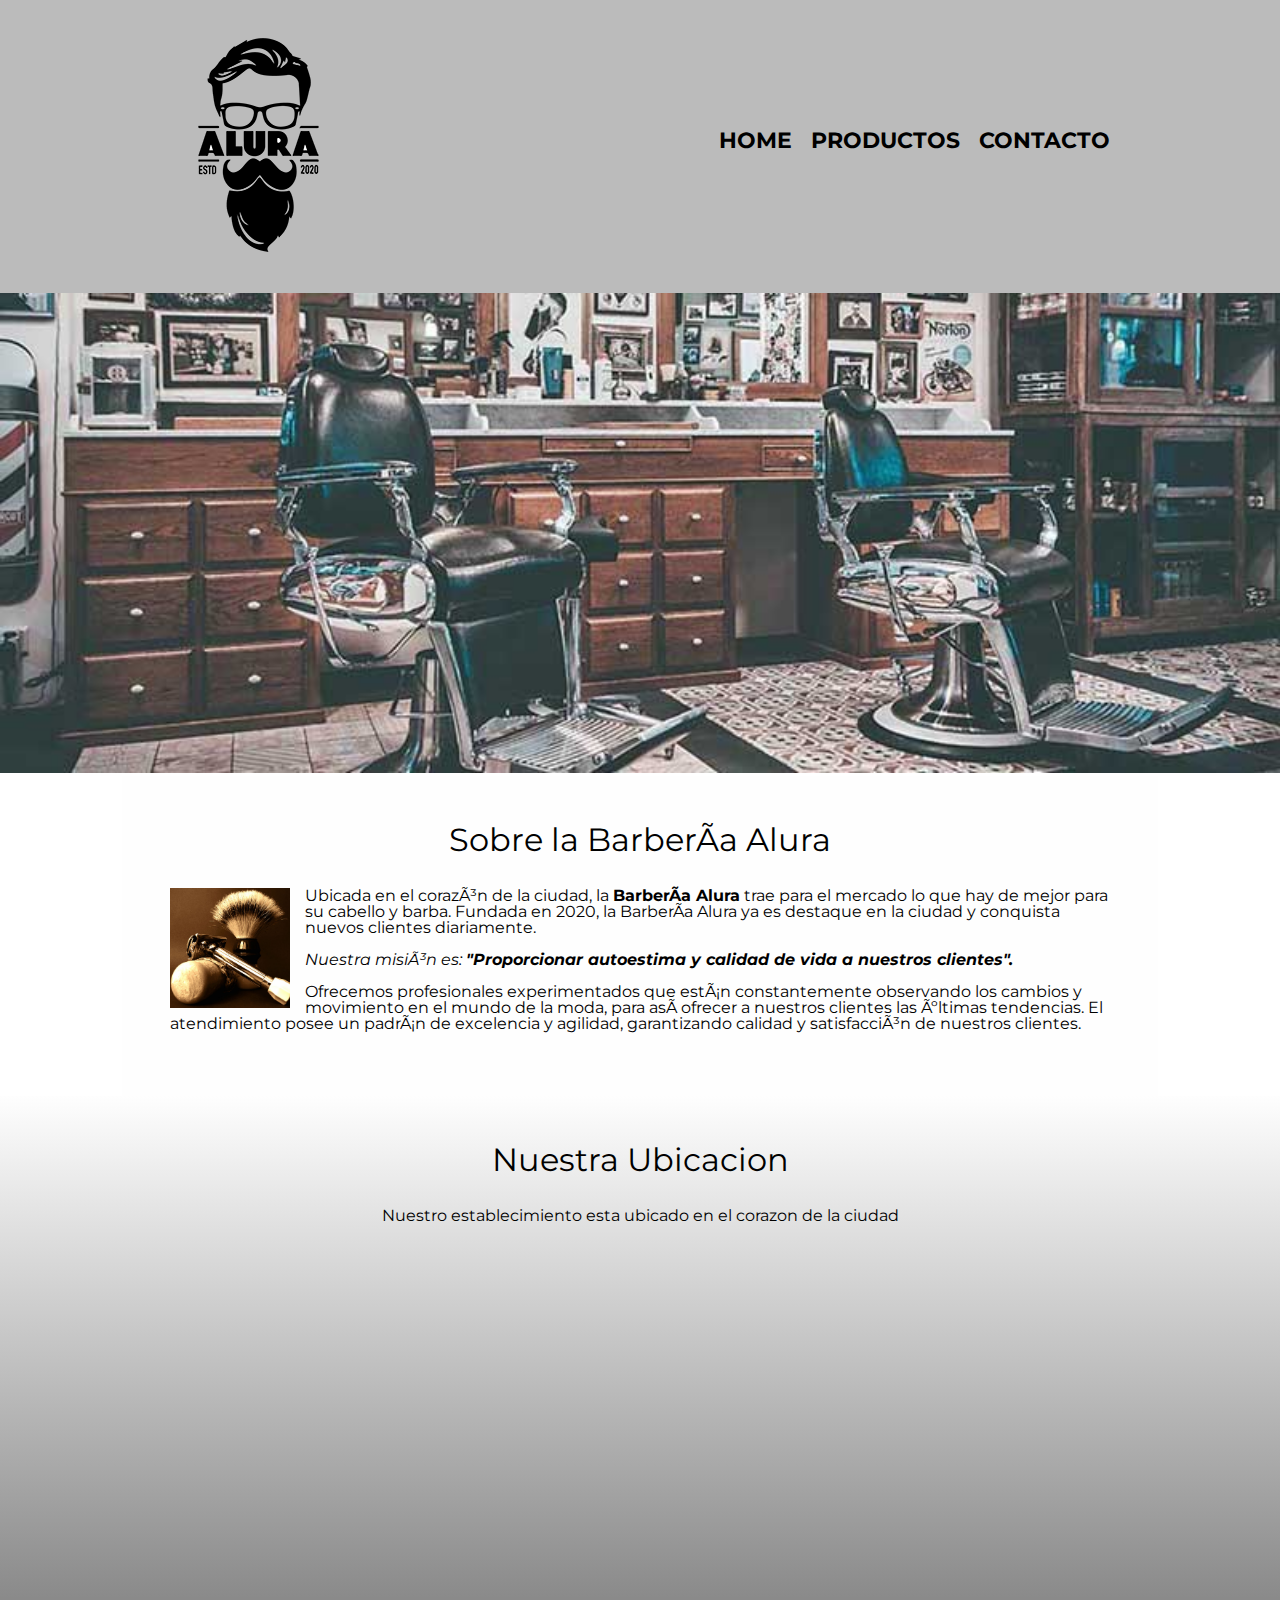
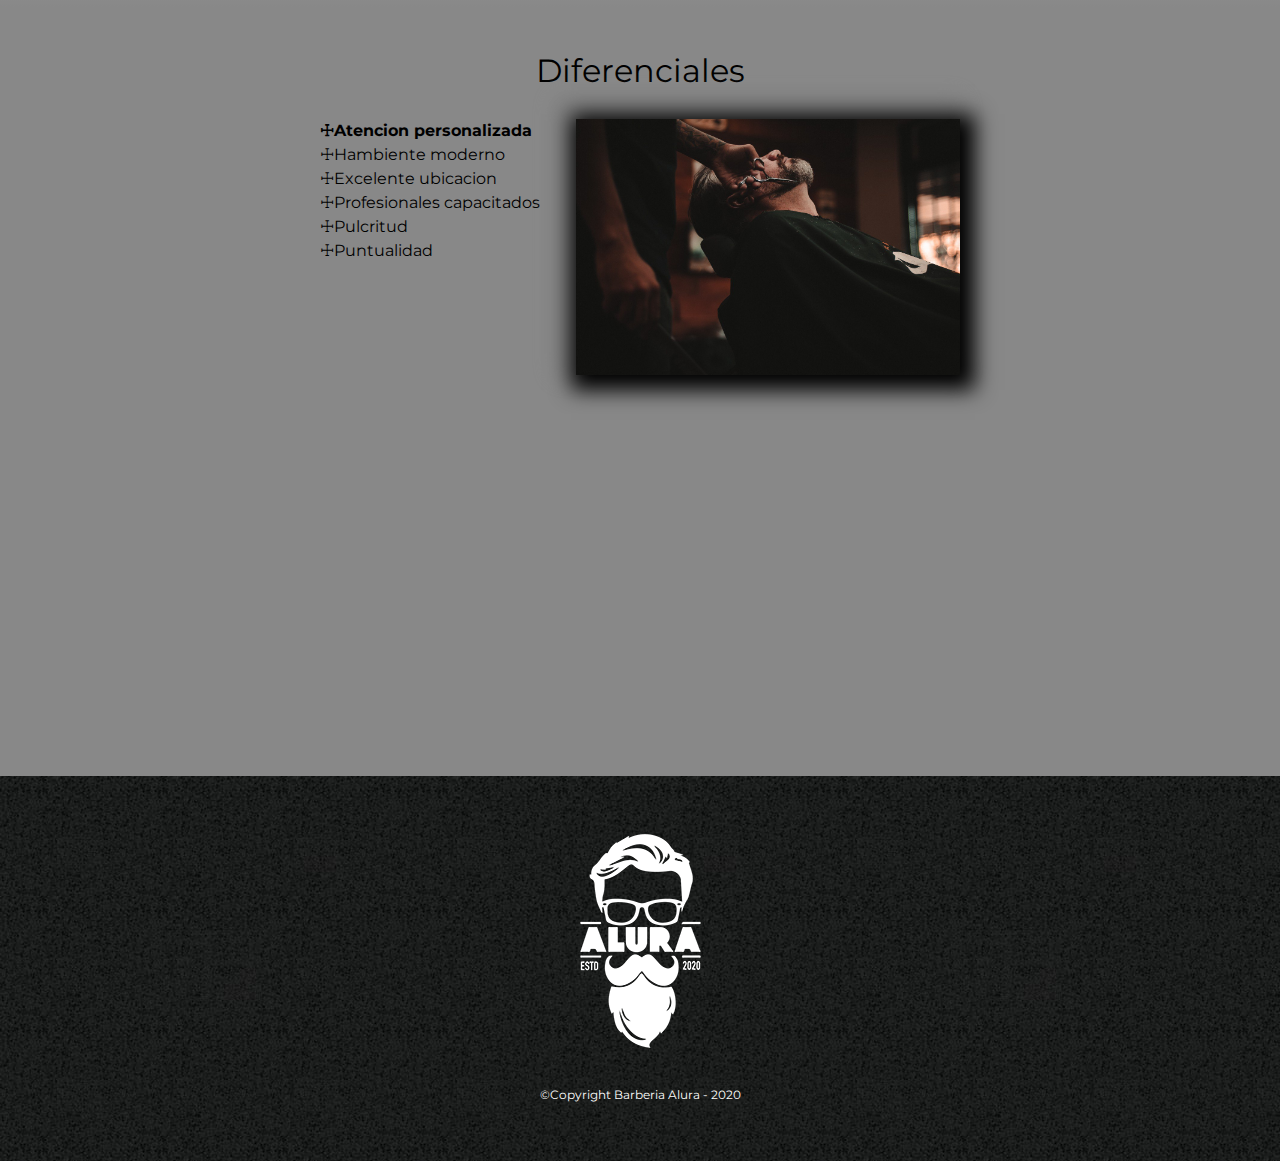
<file: cursoalura2/index.html>
<!DOCTYPE html>

<html lang="es">

    <head>
        <meta charset="UTF=8">
        <meta name="viewport" content="width=device-width">
        <title>Barbería Alura</title>
        <link rel="stylesheet" href="reset.css">
        <link rel="stylesheet" href="style-productos.css">
        <link rel="preconnect" href="https://fonts.googleapis.com">
        <link rel="preconnect" href="https://fonts.gstatic.com" crossorigin>
        <link href="https://fonts.googleapis.com/css2?family=Alice&family=Montserrat:wght@200&display=swap" rel="stylesheet">
    </head>
    
    <body>
        <header>
            <div class="caja">
                <h1><img src="logo.png"></h1>
                <nav>
                    <ul>
                        <li><a href="index.html">Home</a></li>
                        <li><a href="prodcutos.html">Productos</a></li>
                        <li><a href="contacto.html">Contacto</a></li>
                    </ul>
                </nav>
            </div>
        </header>
            
        <img class="banner" src="banner.jpg" alt="local de trabajo de un barbero con 2 sillas de barbero">

        <main>
            <section class="principal">
                <h2 class="tituloPrincipal">Sobre la Barbería Alura</h2>

                <img class="utensilios" src="utensilios[1].jpg" alt="herramientas de barbero">

                <p>Ubicada en el corazón de la ciudad, la <strong>Barbería Alura</strong> trae para el mercado lo que hay de mejor para su cabello y barba. Fundada en 2020, la Barbería Alura ya es destaque en la ciudad y conquista nuevos clientes diariamente.</p>
                <p id="mision"><em>Nuestra misión es: <strong>"Proporcionar autoestima y calidad de vida a nuestros clientes".</strong></em></p>
                <p>Ofrecemos profesionales experimentados que están constantemente observando los cambios y movimiento en el mundo de la moda, para así ofrecer a nuestros clientes las últimas tendencias. El atendimiento posee un padrán de excelencia y agilidad, garantizando calidad y satisfacción de nuestros clientes.</p>
            </section>

            <section class="mapa">
                <h3 class="tituloPrincipal">Nuestra Ubicacion</h3>
                <p>Nuestro establecimiento esta ubicado en el corazon de la ciudad</p>
                <div class="mapaContenido">
                    <iframe src="https://www.google.com/maps/embed?pb=!1m18!1m12!1m3!1d3656.422500845976!2d-46.63453622184115!3d-23.58917589918831!2m3!1f0!2f0!3f0!3m2!1i1024!2i768!4f13.1!3m3!1m2!1s0x94ce5bd9bb943bf5%3A0x6f642995c970f0fe!2scaelum%20alura!5e0!3m2!1ses-419!2smx!4v1705727787310!5m2!1ses-419!2smx" width="100%" height="300" style="border:0;" allowfullscreen="" loading="lazy" referrerpolicy="no-referrer-when-downgrade"></iframe>
                </div>
            </section>
            
            <section class="diferenciales">
                <h3 class="tituloPrincipal">Diferenciales</h3>
                <div class="contenidoDiferenciales">
                    <ul class="listaDiferenciales">
                        <li class="items">Atencion personalizada</li>
                        <li class="items">Hambiente moderno</li>
                        <li class="items">Excelente ubicacion</li>
                        <li class="items">Profesionales capacitados</li> 
                        <li class="items">Pulcritud</li>
                        <li class="items">Puntualidad</li>
                    </ul><img src="diferenciales.jpg" class="imagenReferencial" alt="barbero trabajando con la barba de un hombre">
                </div>
                <div class="video">
                    <iframe width="560" height="315" src="https://www.youtube.com/embed/8pWtdanVz3I?si=R3xTZHPUKnKjG5kr" title="YouTube video player" frameborder="0" allow="accelerometer; autoplay; clipboard-write; encrypted-media; gyroscope; picture-in-picture; web-share" allowfullscreen></iframe>
                </div>
            </section>
        </main>
        <footer>
            <img src="logo-blanco.png">
            <p class="copyright">&copy;Copyright Barberia Alura - 2020</p>
        </footer>
    </body>
</html>
</file>
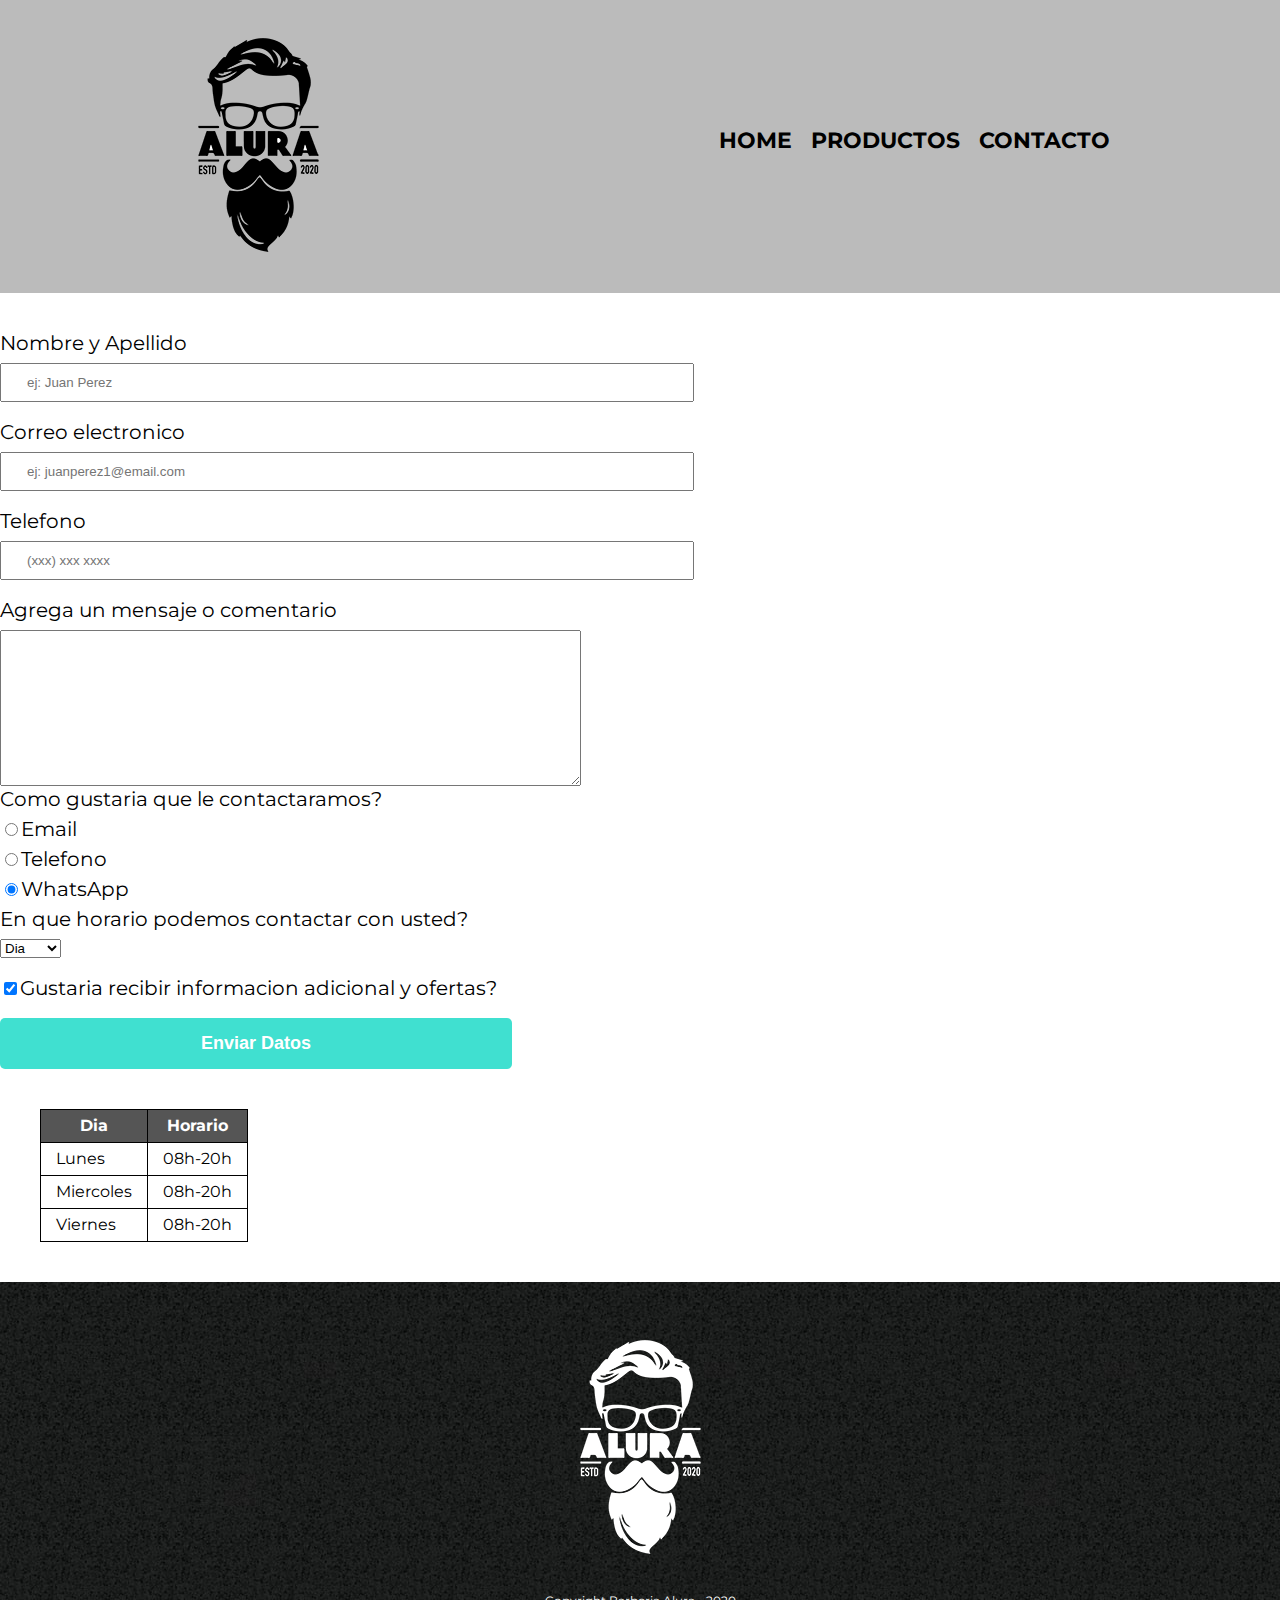
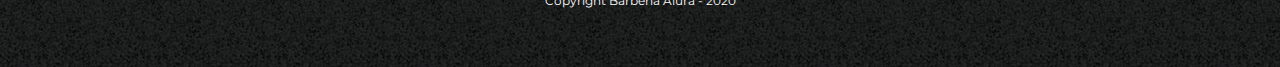
<file: cursoalura2/contacto.html>
<!DOCTYPE html>

<html>
    <head>
        <meta charset="UTF-8">
        <title>Contacto Barberia Alura</title>
        <link rel="stylesheet" href="reset.css">
        <link rel="stylesheet" href="style-productos.css">
        <link rel="preconnect" href="https://fonts.googleapis.com">
        <link rel="preconnect" href="https://fonts.gstatic.com" crossorigin>
        <link href="https://fonts.googleapis.com/css2?family=Alice&family=Montserrat:wght@200&display=swap" rel="stylesheet">
    </head>

    <body>
        <header>
            <div class="caja">
                <h1><img src="logo.png" alt="logotipo de la empresa"></h1>
                <nav>
                    <ul>
                        <li><a href="index.html">Home</a></li>
                        <li><a href="prodcutos.html">Productos</a></li>
                        <li><a href="contacto.html">Contacto</a></li>
                    </ul>
                </nav>
            </div>
        </header>
        <main>
            <form>
                <label for="nombreyapellido">Nombre y Apellido</label>
                <input type="text" id="nombreyapellido" class="inputPadron" required placeholder="ej: Juan Perez">

                <label for="correoelectronico">Correo electronico</label>
                <input type="email" id="correoelectronico" class="inputPadron" required placeholder="ej: juanperez1@email.com">

                <label for="telefono">Telefono</label>
                <input type="tel" id="telefono" class="inputPadron" required placeholder="(xxx) xxx xxxx">

                <label for="mensaje">Agrega un mensaje o comentario</label>
                <textarea cols="70" rows="10" id="mensaje"></textarea>

                    <fieldset>
                        <legend>Como gustaria que le contactaramos?</legend>

                        <label for="botonemail"><input type="radio" name="contacto" value="email" id="botonemail">Email</label>
                        
                        <label for="botontelefono"><input type="radio" name="contacto" value="telefono" id="botontelefono">Telefono</label>
                        
                        <label for="botonwhatsapp"><input type="radio" name="contacto" value="whatsapp" id="botonwhatsapp" checked>WhatsApp</label>
                    </fieldset>
                    
                    <fieldset>
                        <legend>En que horario podemos contactar con usted?</legend>
                        <select>
                            <option>Dia</option>
                            <option>Tarde</option>
                            <option>Noche</option>
                        </select>
                    </fieldset>
                    <label class="checkbox"><input type="checkbox" checked>Gustaria recibir informacion adicional y ofertas?</label>
                    <input type="submit" value="Enviar Datos" class="botonformulario">
                </form>

                <table>
                    <thead>
                        <tr>
                            <th>Dia</th>
                            <th>Horario</th>
                        </tr>
                    </thead>
                    <tbody>
                        <tr>
                            <td>Lunes</td>
                            <td>08h-20h</td>
                        </tr>
                        <tr>
                            <td>Miercoles</td>
                            <td>08h-20h</td>
                        </tr>
                        <tr>
                            <td>Viernes</td>
                            <td>08h-20h</td>
                        </tr>
                    </tbody>

                </table>
        </main>
        <footer>
            <img src="logo-blanco.png" alt="logotipo de la empresa version blanco">
            <p class="copyright">Copyright Barberia Alura - 2020</p>
        </footer>
    </body>
</html>
</file>
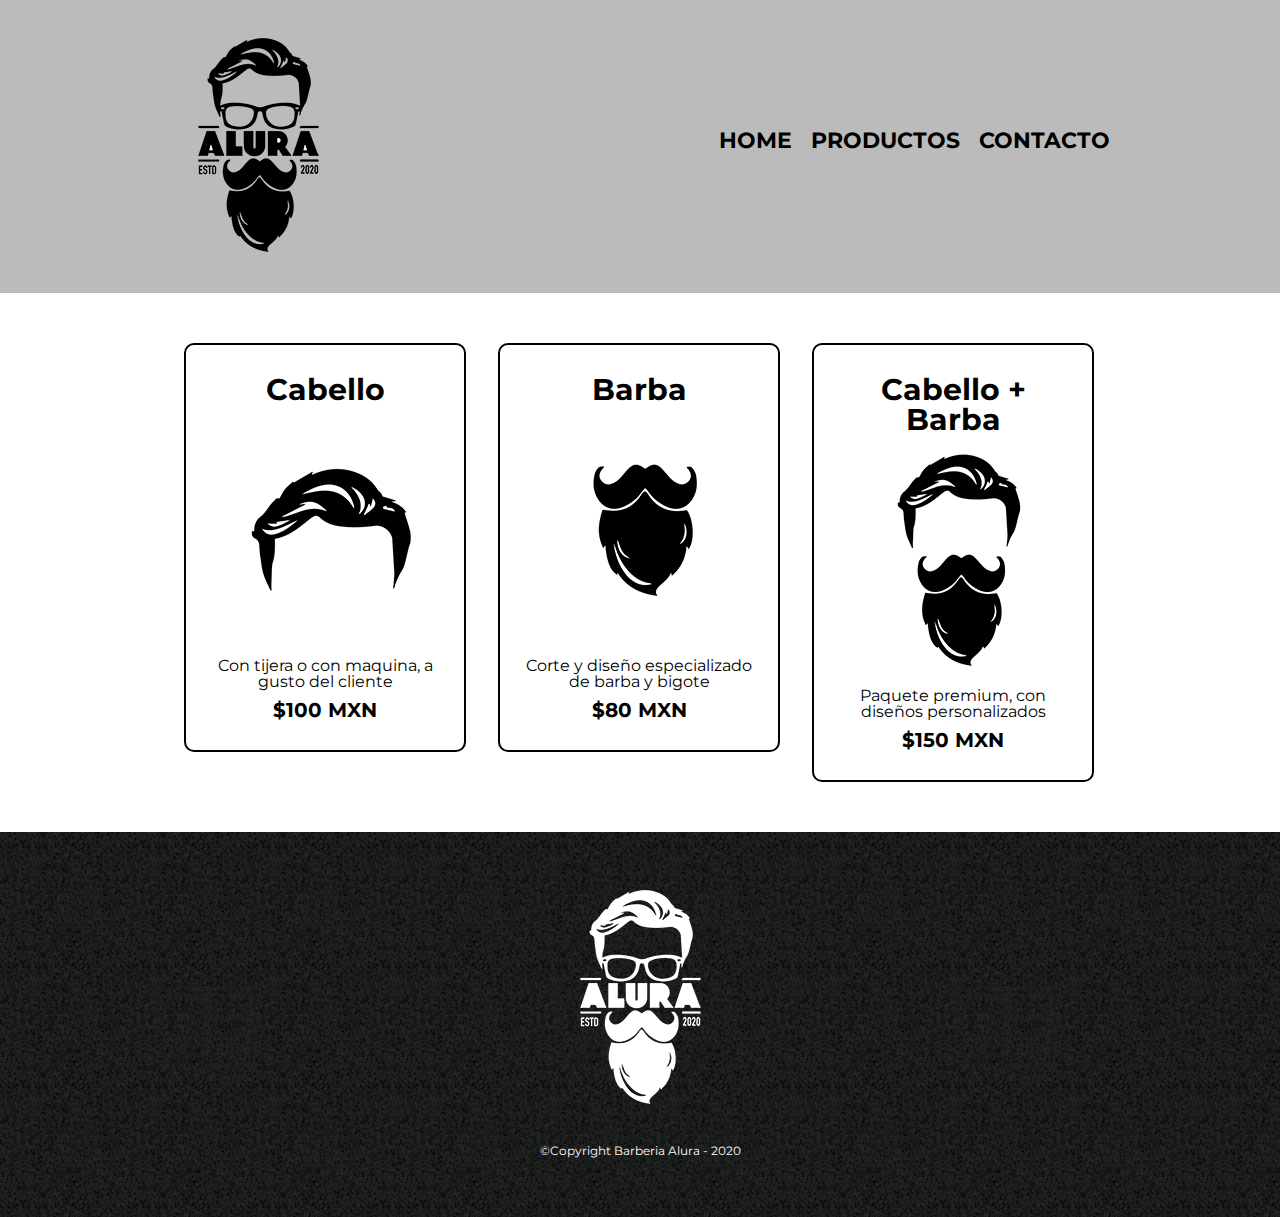
<file: cursoalura2/prodcutos.html>
<!DOCTYPE html>

<html>

    <head>
        
        <meta charset="UTF-8">
        <title>Productos - Barbería Alura</title>
        <link rel="stylesheet" href="reset.css">
        <link rel="stylesheet" href="style-productos.css">
        <link rel="preconnect" href="https://fonts.googleapis.com">
        <link rel="preconnect" href="https://fonts.gstatic.com" crossorigin>
        <link href="https://fonts.googleapis.com/css2?family=Alice&family=Montserrat:wght@200&display=swap" rel="stylesheet">
    </head>

    <body>
        
        <header>
            <div class="caja">
                <h1><img src="logo.png"></h1>
                <nav>
                    <ul>
                        <li><a href="index.html">Home</a></li>
                        <li><a href="prodcutos.html">Productos</a></li>
                        <li><a href="contacto.html">Contacto</a></li>
                    </ul>
                </nav>
            </div>
        </header>
    
        <main>
            <ul class="productos">
                <li>
                    <h2>Cabello</h2>
                    <img src="cabello.jpg">
                    <p class="descipcion">Con tijera o con maquina, a gusto del cliente</p>
                    <p class="precio">$100 MXN</p>
                </li>
                <li>
                    <h2>Barba</h2>
                    <img src="barba.jpg">
                    <p class="descipcion">Corte y diseño especializado de barba y bigote</p>
                    <p class="precio">$80 MXN</p>
                </li>
                <li>
                    <h2>Cabello + Barba</h2>
                    <img src="cabello+barba.jpg">
                    <p class="descipcion">Paquete premium, con diseños personalizados</p>
                    <p class="precio">$150 MXN</p>
                </li>
            </ul>
        </main>
        <footer>
            <img src="logo-blanco.png">
            <p class="copyright">&copy;Copyright Barberia Alura - 2020</p>
        </footer>
    </body>

</html>
</file>
<file: cursoalura2/style-productos.css>
body{
    font-family: 'Alice', serif;
    font-family: 'Montserrat', sans-serif;
}

header{
    background-color: #bbbbbb;
    padding: 20px 0;
}

.caja{
    width: 940px;
    position: relative;
    margin: 0 auto;
}

nav{
    position: absolute;
    top: 110px;
    right: 0px;
}

nav li{
    display: inline;
    margin: 0 0 0 15px;
}

nav a{
    text-transform: uppercase;
    color: black;
    font-weight: bold;
    font-size: 22px;
    text-decoration: none;
}

nav a:hover{
    color: #c78c19;
    text-decoration: underline;
}

.productos{
    width: 940px;
    margin: 0 auto;
    padding: 50px;
}

.productos li{
    display: inline-block;
    text-align: center;
    width: 30%;
    vertical-align: top;
    margin: 0 1.5%;
    padding: 30px 20px;
    box-sizing: border-box;
    border: 2px solid black;
    border-radius: 10px;
}

.productos li:hover{
    border-color: #c78c19;
}

.productos li:hover h2{
    font-size: 33px;
}

.productos li:active{
    border-color: #088c19;
}


.productos h2{
    font-size: 30px;
    font-weight: bold;
}

.descripcion{
    font-size: 18px;
}

.precio{
    font-size: 20px;
    font-weight: bold;
    margin-top: 10px;
}

footer{
    text-align: center;
    background-image: url("bg.jpg");
    padding: 40px;
}

.copyright{
    color: #ffffff;
    font-size: 12px;
    margin: 20px;
}

form{
    margin: 40px 0;
}

form label, form legend{
    display: block;
    font-size: 20px;
    margin: 0 0 10px;
}

.inputPadron{
    display: block;
    margin: 0 0 20px;
    padding: 10px 25px;
    width: 50%;
}

.checkbox{
    margin: 20px 0;
}

.botonformulario{
    width: 40%;
    padding: 15px 0;
    font-size: 18px;
    font-weight: bold;
    color: white;
    background-color: turquoise;
    border: none;
    border-radius: 5px;
    transition: .5s all;
    cursor: pointer;
}

.botonformulario:hover{
    background: darkturquoise;
    transform: scale(1.20);
}

table{
    margin: 40px 40px;
}

thead{
    background: #555555;
    color: white;
    font-weight: bold;
}

td, th{
    border: 1px solid black;
    padding: 8px 15px;
}

/*inicio de css para pagina principal o se home*/

.banner{
    width: 100%;
}

.tituloPrincipal{
    text-align: center;
    font-size: 2em;
    margin: 0 0 1em;
    clear: left;
}

.principal{
    padding: 3em;
    background: #FEFEFE;
    width: 940px;
    margin: 0 auto;
}

.principal p{
    margin: 0 0 1em;
}

.principal strong{
    font-weight: bold;
}

.principal em{
    font-style: italic;
}

.utensilios{
    width: 120px;
    float: left;
    margin: 0 15px 0 0;
}

.mapa{
    padding: 3em 0;
    background: linear-gradient(#fefefe, #888888);
}

.diferenciales{
    padding: 3em;
    background: #888888;
}

.mapa p{
    margin: 0 0 2em;
    text-align: center;
}

.mapaContenido{
    width: 940px;
    margin: 0 auto;
}

.contenidoDiferenciales{
    width: 640px;
    margin: 0 auto;
}

.listaDiferenciales{
    width: 40%;
    display: inline-block;
    vertical-align: top;
}

.items{
    line-height: 1.5;
}

.items:before{
    content: "☩";
}

.items:first-child{
    font-weight: bold;
}

.imagenReferencial{
    width: 60%;
    box-shadow: 5px 5px 20px 10px black, -10px -10px 20px 10px gray;
}

.imagenReferencial:hover{
    opacity: 0.3;
    transition: 400ms;
}

.video{
    width: 560px;
    margin: 1em auto;
}

@media screen and (max-width:480px){
    h1{
        text-align: center;
    }
    nav{
        position: static;
    }
    .caja, .principal, .mapa-contenido, .contenido-diferenciales, .video {
        width: auto;
    }
    .lista-diferenciales, .imagen-diferenciales{
        width: 100%;
    }
}
</file>
